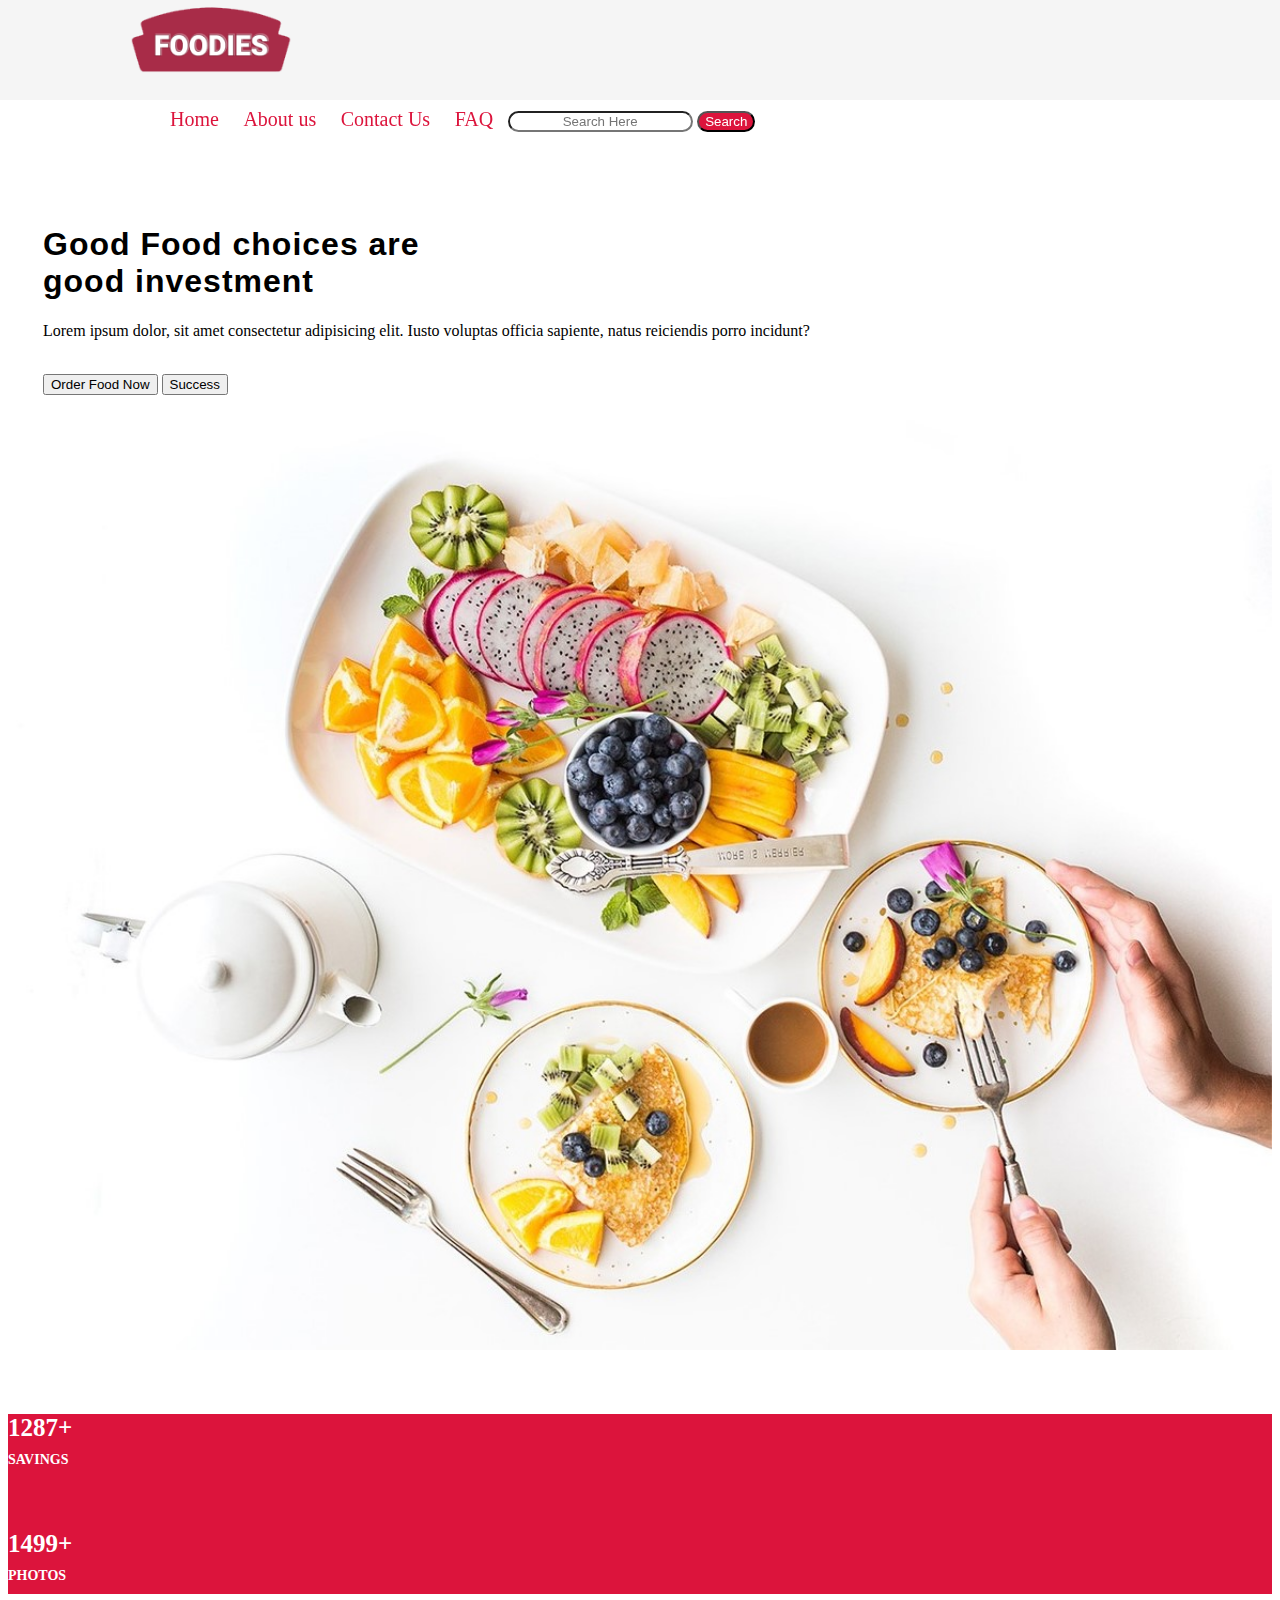
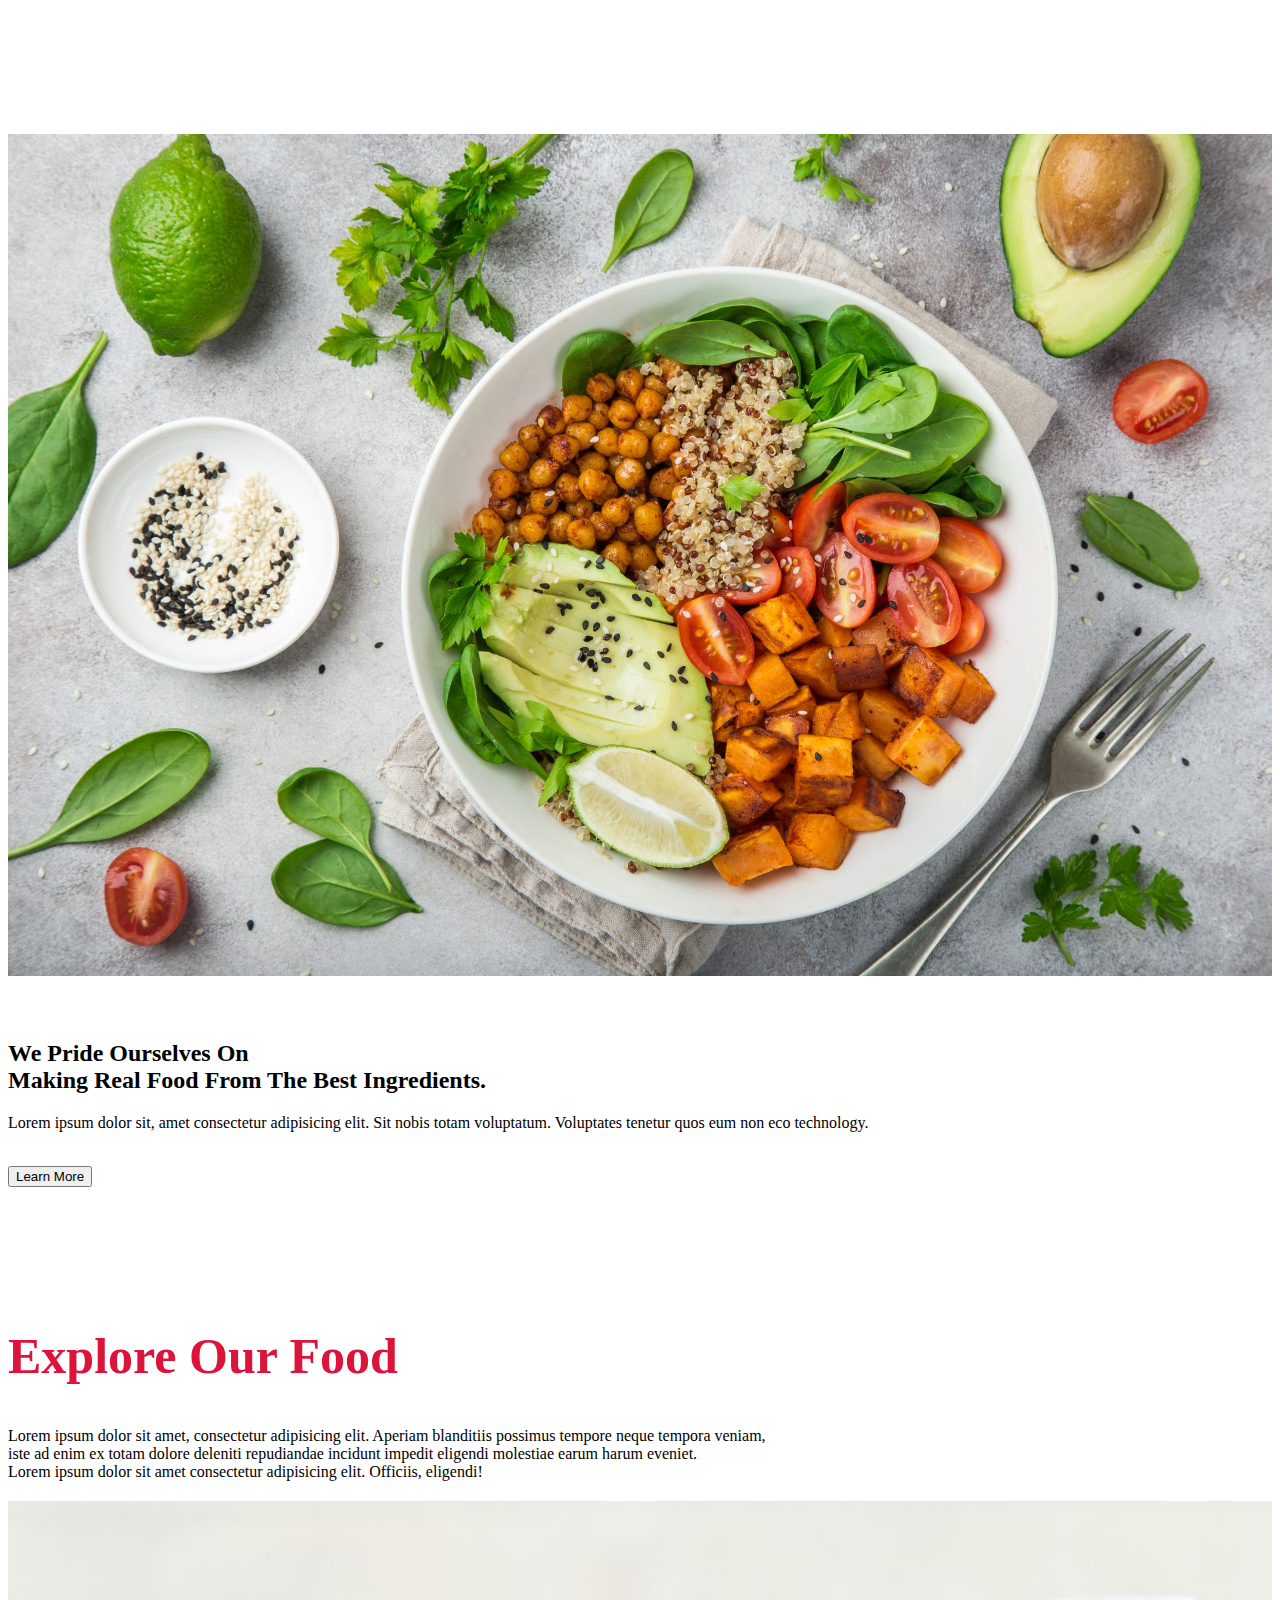
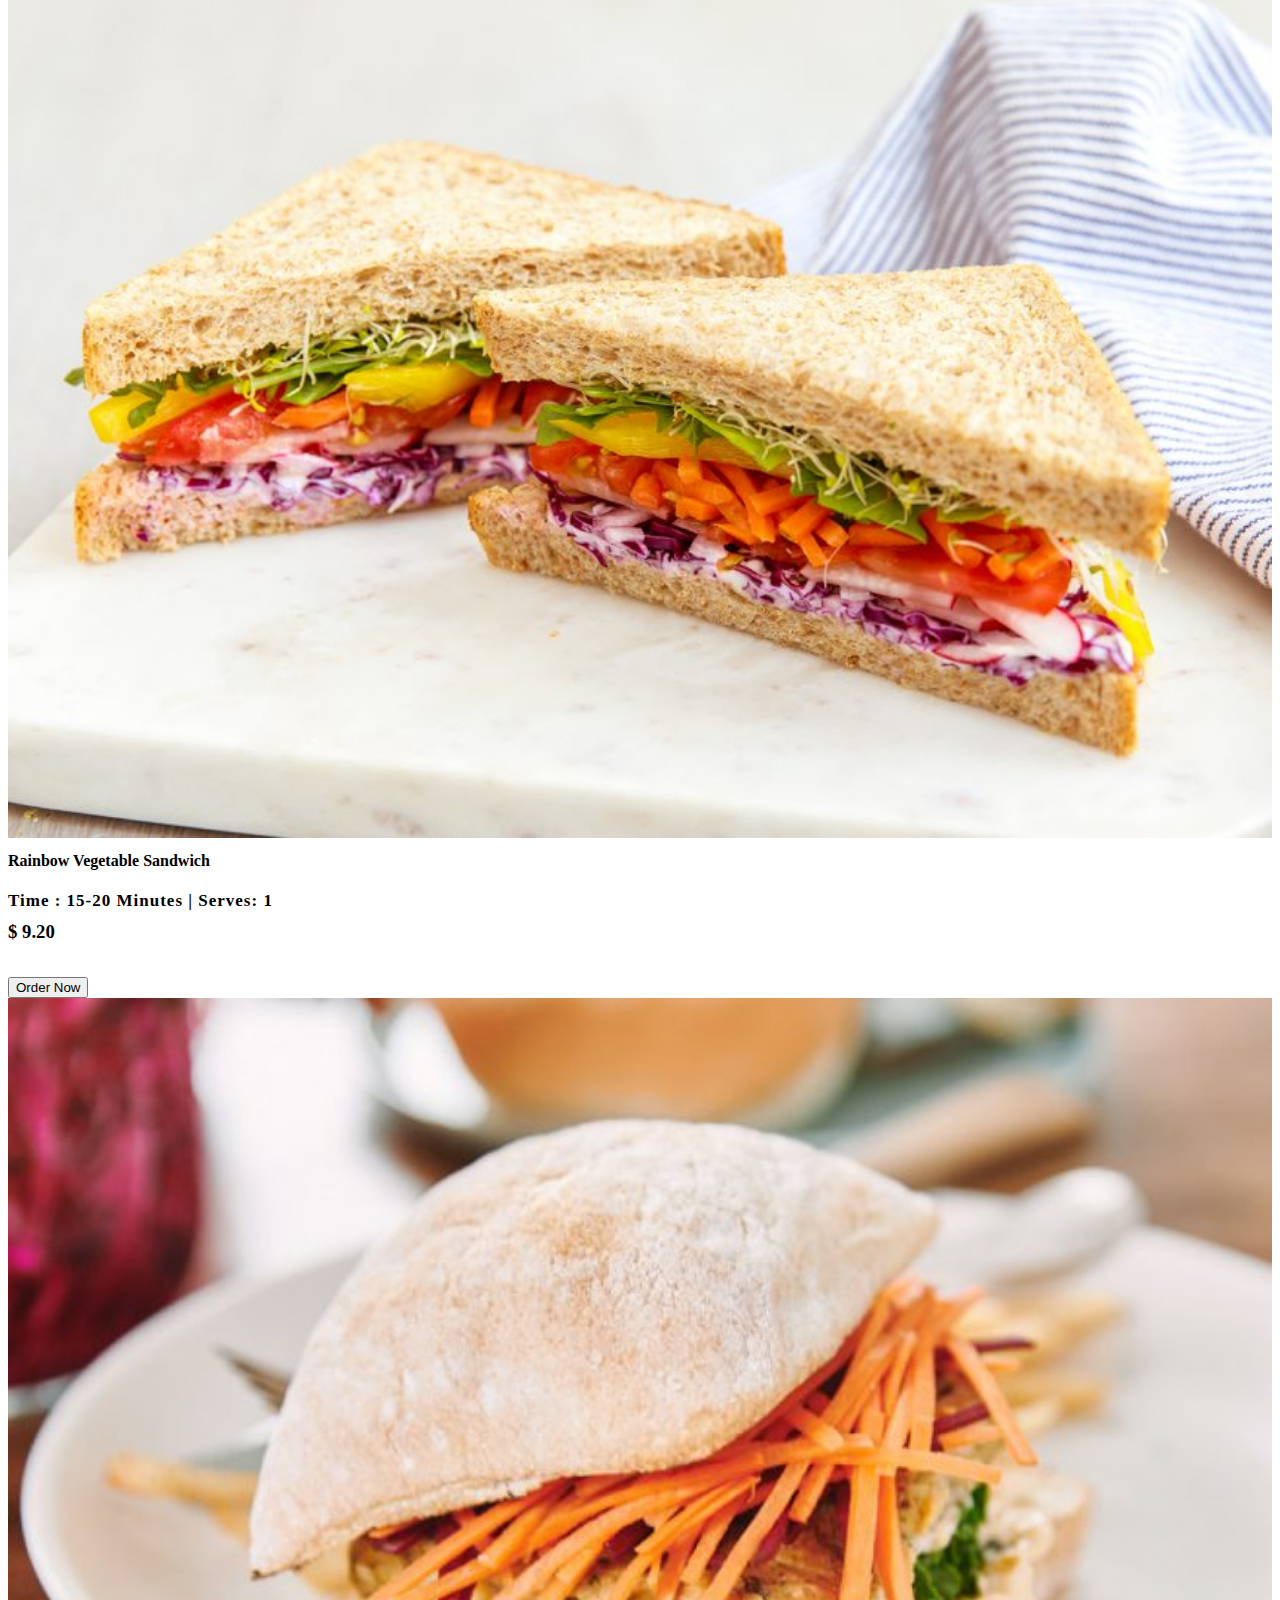
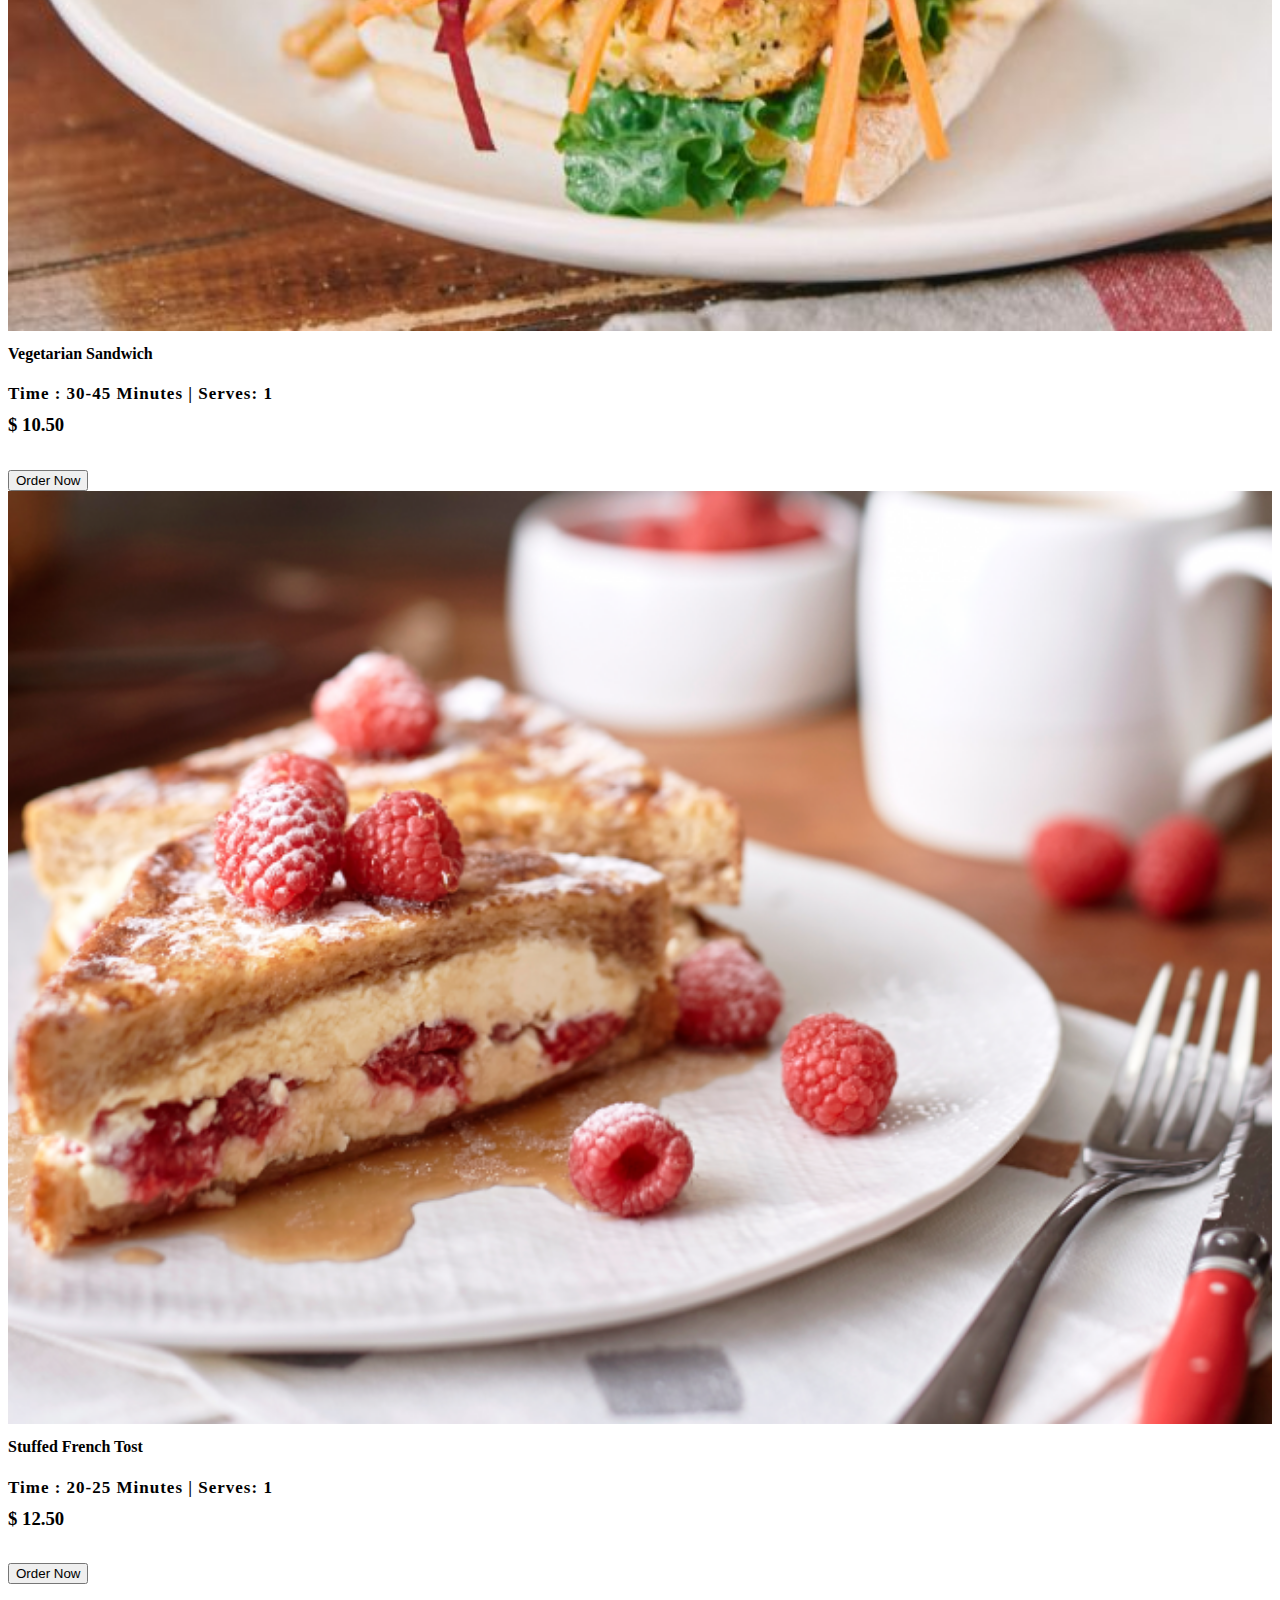
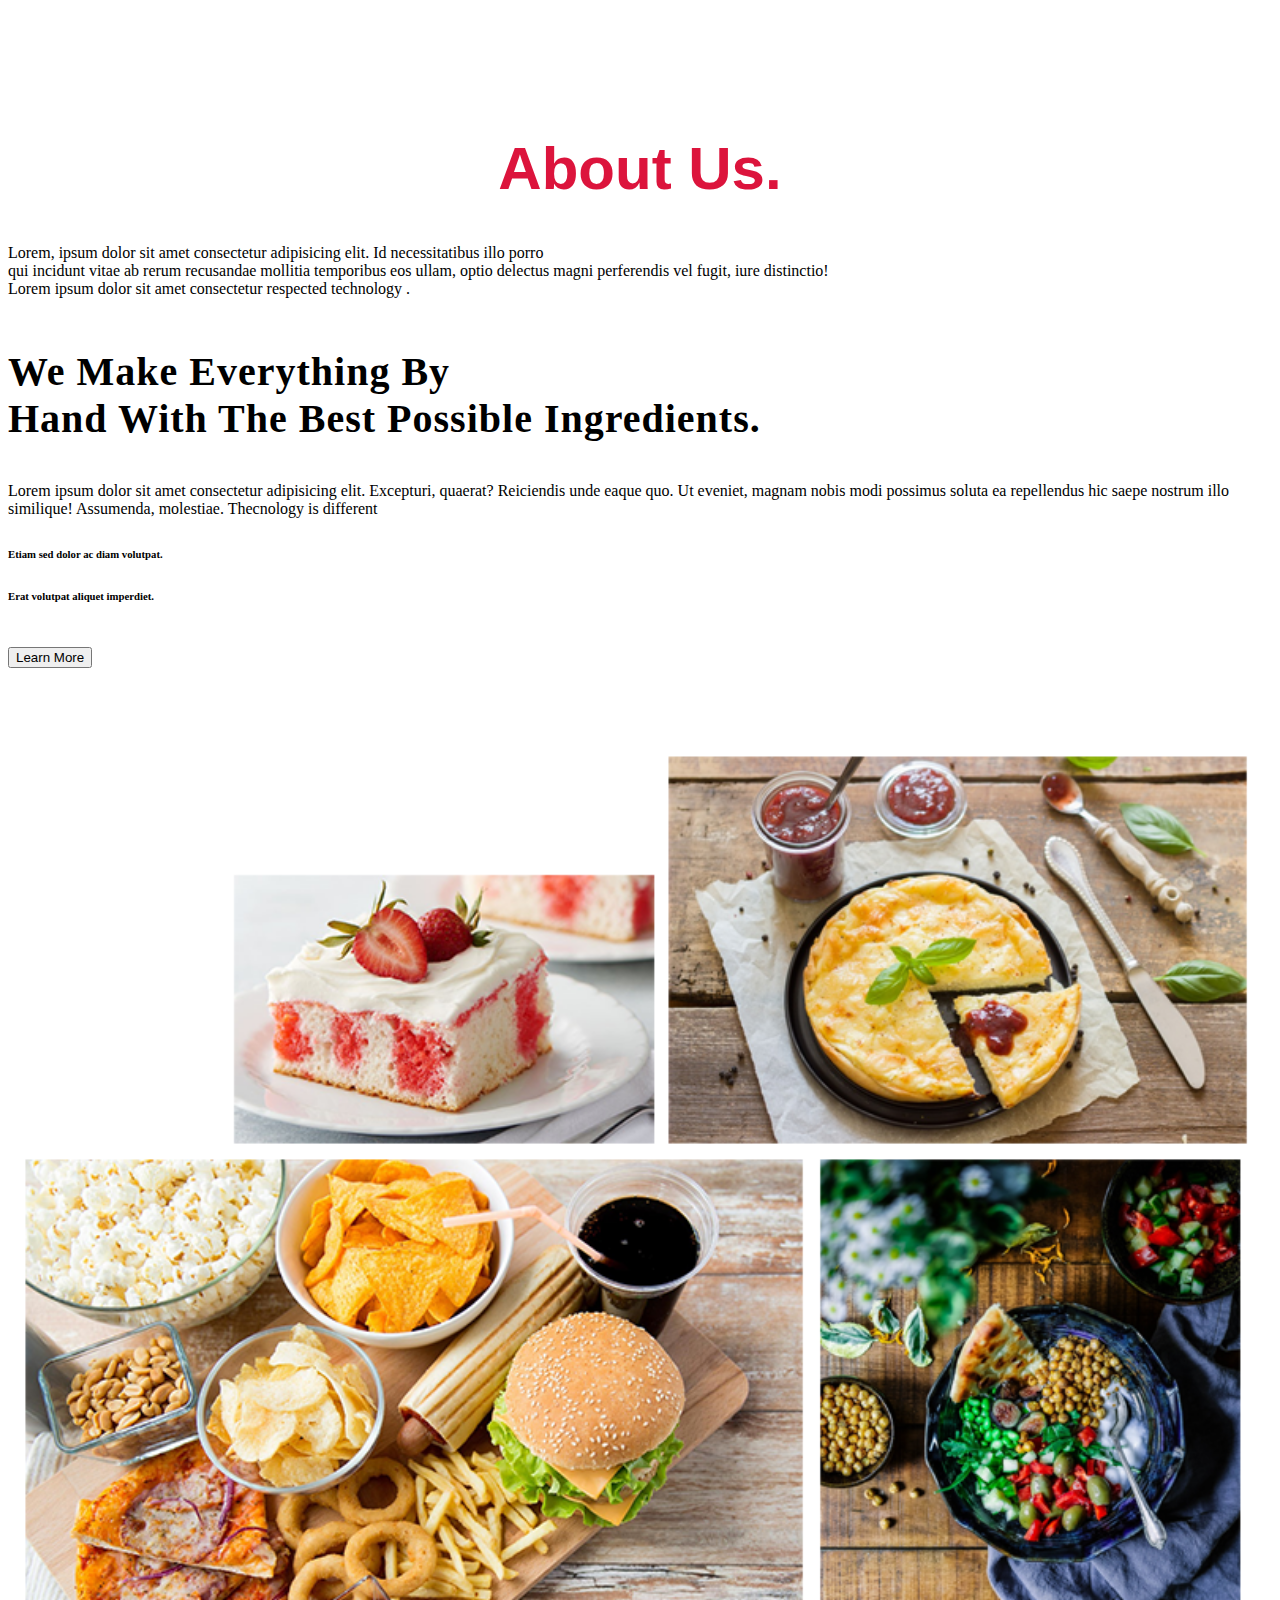
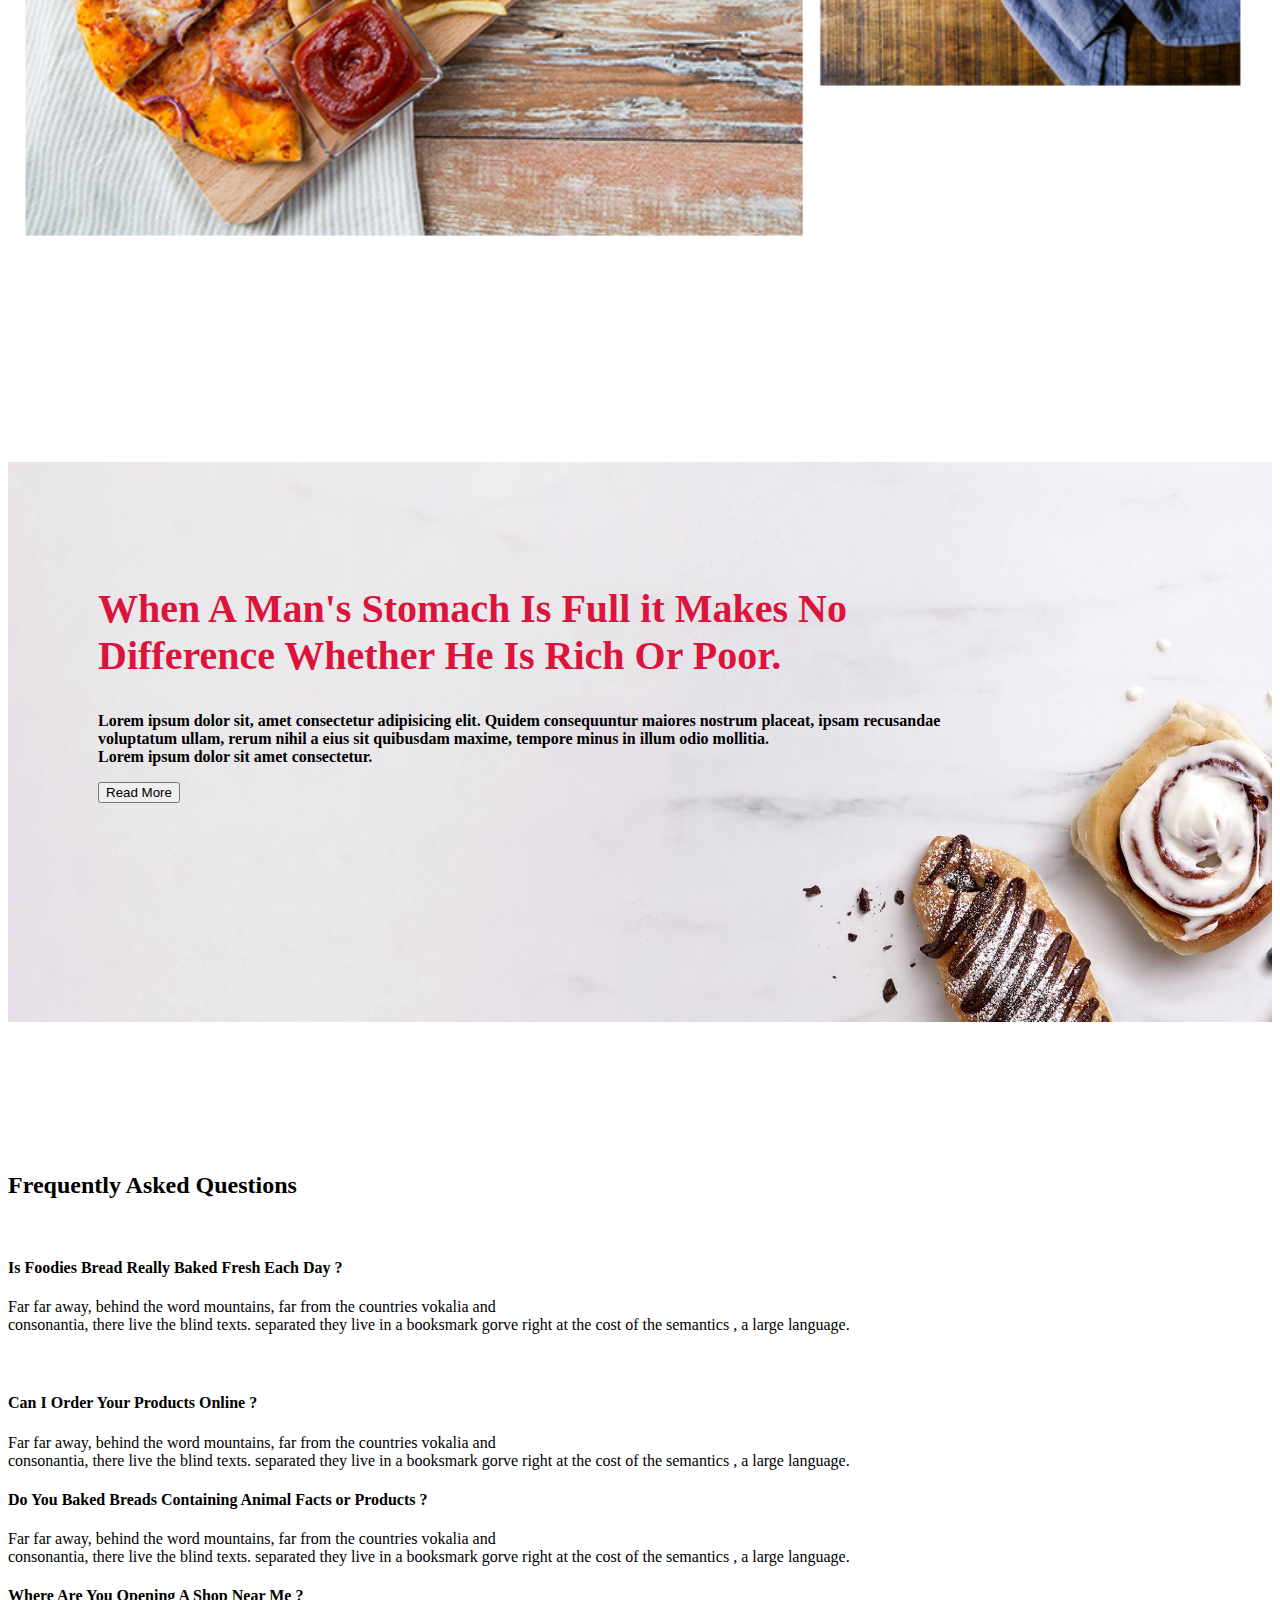
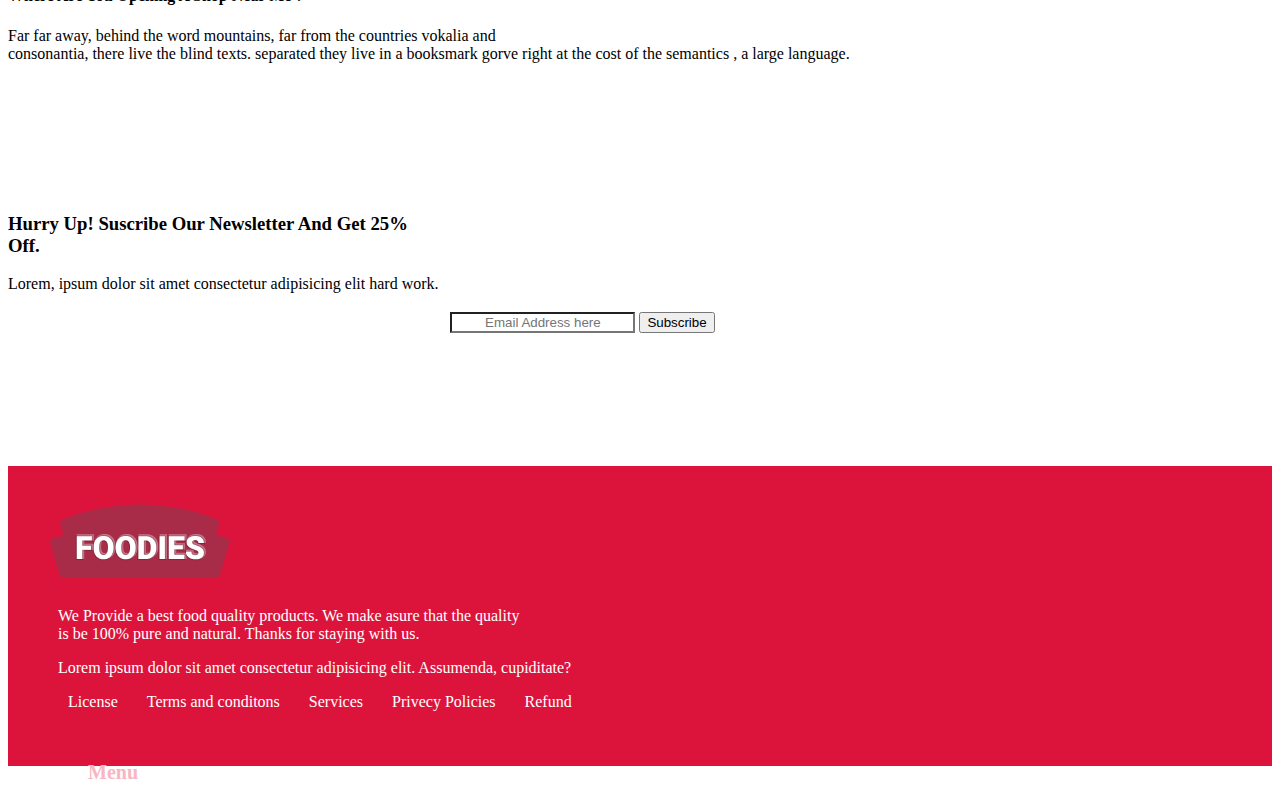
<file: index.html>
<!doctype html>
<html lang="en">

<head>
  <!-- Required meta tags -->
  <meta charset="utf-8">
  <meta name="viewport" content="width=device-width, initial-scale=1">

  <!-- Bootstrap CSS -->
  <link href="https://cdn.jsdelivr.net/npm/bootstrap@5.0.2/dist/css/bootstrap.min.css" rel="stylesheet"
    integrity="sha384-EVSTQN3/azprG1Anm3QDgpJLIm9Nao0Yz1ztcQTwFspd3yD65VohhpuuCOmLASjC" crossorigin="anonymous">

  <link rel="stylesheet" href="https://cdnjs.cloudflare.com/ajax/libs/font-awesome/4.7.0/css/font-awesome.min.css">

  <title>Foodies </title>
  <link rel="stylesheet" href="style.css">
</head>

<body>
  <!--The Entire Code Start From Here-->

  <!--The Header section-->
  <div class="row navbar">
    <div class="col-3">
      <img class="img-logo" src="/01_Foodies_images/images/logo.png" alt="logo">
    </div>
    <div class="col-9">
      <ul class="nav-items">
        <a class="font-txt" href="#">Home</a>
        <a class="font-txt" href="#">About us</a>
        <a class="font-txt" href="#">Contact Us</a>
        <a class="font-txt" href="#">FAQ</a>
        <!-- <a class="font-txt" href="#">Products</a> -->

        <input type="text" placeholder="Search Here">
        <button class="srh-btn px-3">Search</button>
      </ul>

    </div>
  </div>

  <!--The Main Body Here-->

  <!--First Section With Image And Data-->
  <div class="container-fluid">
    <div class="row">
      <div class="col-6 data-contents px-5">
        <h1 class="img-heading-1"> Good Food choices are <br> good investment </h1>

        <p class="img-para-text">Lorem ipsum dolor, sit amet consectetur adipisicing elit. Iusto voluptas officia
          sapiente, natus reiciendis porro incidunt? </p> <br>

        <button type="button" class="btn btn-danger px-3 py-2">Order Food Now <i
            class="fa-solid fa-cart-shopping"></i></button>

        <button type="button" class="btn btn-outline-success px-5 py-2">Success</button>
      </div>

      <!--Image of First Section-->
      <div class="col-6 px-5">
        <img src="/01_Foodies_images/images/bg/bg-1.jpg" alt="image" width="100%">
      </div>
    </div>


    <!--The Score Bord Section-->
    <div class="row score-bord text-center">
      <div class="col-3 score-num">
        <b>1287+</b> <br>
        <small>SAVINGS</small>
      </div>
      <div class="col-3 score-num">
        <b>1499+</b> <br>
        <small>PHOTOS</small>
      </div>
      <div class="col-3 score-num">
        <b>1397+</b> <br>
        <small>ORDERS</small>
      </div>
      <div class="col-3 score-num">
        <B>1255+</B> <br>
        <small>GLOBAL</small>
      </div>
    </div>
  </div>

  <!--The Third Section With Image And Data-->
  <div class="container first-banner-1">
    <div class="row">
      <div class="col-6">
        <img class="banner-1-img" src="/01_Foodies_images/images/img/img-1.png" alt="image">
      </div>

      <div class="col-6">
        <h2 class="banner-1-data">
          We Pride Ourselves On <br> Making Real Food From The Best Ingredients.
        </h2>

        <p class="banner1-para-text">
          Lorem ipsum dolor sit, amet consectetur adipisicing elit. Sit nobis totam voluptatum. Voluptates tenetur quos
          eum non eco technology.
        </p> <br>

        <button type="button" class="btn btn-danger px-4">Learn More</button>
      </div>
    </div>


    <!--The Fourth Section With Data And Images-->

    <!--Mini Cart Of The Best Meal With Prise-->
    <div class="row second-banner-2 text-center">
      <div class="col-12">
        <h2 class="banner-2-data">
          Explore Our Food
        </h2>
        <p class="banner2-para-text">
          Lorem ipsum dolor sit amet, consectetur adipisicing elit. Aperiam blanditiis possimus tempore neque tempora
          veniam, <br> iste ad enim ex totam dolore deleniti repudiandae incidunt impedit eligendi molestiae earum harum
          eveniet. <br> Lorem ipsum dolor sit amet consectetur adipisicing elit. Officiis, eligendi!
        </p>
      </div>
    </div>

    <!--Images Of The Cart And Buy Food Section-->
    <div class="row second-banner-2-1">
      <div class="col-4">
        <img class="banner-2-img" src="/01_Foodies_images/images/img/img-3.jpg" alt="image">
        <h4 class="food-name-1">
          Rainbow Vegetable Sandwich
        </h4>
        <small class="food-time"> Time : 15-20 Minutes | Serves: 1 </small>
        <h3 class="food-prise"> $ 9.20 </h3>
        <button type="button" class="btn btn-danger cart-btn">Order Now</button>
      </div>

      <div class="col-4">
        <img class="banner-2-img" src="/01_Foodies_images/images/img/img-4.jpg" alt="image">
        <h4 class="food-name-1">
          Vegetarian Sandwich
        </h4>
        <small class="food-time"> Time : 30-45 Minutes | Serves: 1</small>
        <h3 class="food-prise"> $ 10.50 </h3>
        <button type="button" class="btn btn-danger cart-btn">Order Now</button>
      </div>

      <div class="col-4">
        <img class="banner-2-img" src="/01_Foodies_images/images/img/img-5.jpg" alt="image">
        <h4 class="food-name-1">
          Stuffed French Tost
        </h4>
        <small class="food-time"> Time : 20-25 Minutes | Serves: 1</small>
        <h3 class="food-prise"> $ 12.50 </h3>
        <button type="button" class="btn btn-danger cart-btn">Order Now</button>

      </div>
    </div>


    <!--About Us Section With Images And Data-->
    <!--Tittle Of the Third Section-->
    <div class="row">
      <div class="col-12 about-us-tittle">
        <h1 class="about-tittle"> About Us.</h1>
        <p class="about-tittle-text text-center">
          Lorem, ipsum dolor sit amet consectetur adipisicing elit. Id necessitatibus illo porro <br> qui incidunt vitae
          ab rerum recusandae mollitia temporibus eos ullam, optio delectus magni perferendis vel fugit, iure
          distinctio! <br> Lorem ipsum dolor sit amet consectetur respected technology .
        </p>
      </div>
    </div>

    <!--Whole Third section -->
    <div class="row three-banner-3">
      <div class="col-6">
        <h2 class="three-banner-heading">
          We Make Everything By <br> Hand With The Best Possible Ingredients.
        </h2>
        <p class="three-banner-para-text">
          Lorem ipsum dolor sit amet consectetur adipisicing elit. Excepturi, quaerat? Reiciendis unde eaque quo. Ut
          eveniet, magnam nobis modi possimus soluta ea repellendus hic saepe nostrum illo similique! Assumenda,
          molestiae. Thecnology is different
        </p>
        <h6 class="three-banner-point"> Etiam sed dolor ac diam volutpat. </h6>
        <h6 class="three-banner-point"> Erat volutpat aliquet imperdiet. </h6>
        <!-- <h6 class="three-banner-point"> Purus a audio finibus bibendum. </h6> -->

        <button type="button" class="btn btn-danger px-4 py-2 three-banner-btn"> Learn More </button>
      </div>

      <div class="col-6">
        <img class="three-banner-img" src="/01_Foodies_images/images/img/img-2.png" alt="image">
      </div>
    </div>

  </div>



  <!--Section Image Srip-->
  <!--The text will dispay above the image strip-->
  <div class="container-fluid">

    <div class="row">
      <div class="col-12 text-center image-strip-clip">
        <!--The Data of the Image Strip-->
        <h2 class="image-strip-heading">
          When A Man's Stomach Is Full it Makes No <br>
          Difference Whether He Is Rich Or Poor.
        </h2>
        <p class="image-strip-text">
          Lorem ipsum dolor sit, amet consectetur adipisicing elit. Quidem consequuntur maiores nostrum placeat, ipsam
          recusandae <br> voluptatum ullam, rerum nihil a eius sit quibusdam maxime, tempore minus in illum odio
          mollitia. <br> Lorem ipsum dolor sit amet consectetur.
        </p>
        <button type="button" class="btn btn-danger"> Read More </button>
      </div>
    </div>

  </div>



  <!-- FAQ Questions And Answers-->
  <!--The FAQ Sections Here-->
  <!--The Section Is Devided Into Two Parts Of Col-6 And col-6-->
  <div class="container faq-section">

    <div class="row">
      <div class="col-12">
        <h2 class="faq-heading text-center"> Frequently Asked Questions </h2>
      </div>
    </div>

    <!--FAQ Questions and Answers-->
    <!--FAQ Row-1 -->
    <div class="row" faq-data-1>
      <div class="col-6">
        <h4 class="faq-que-1">
          Is Foodies Bread Really Baked Fresh Each Day ?
        </h4>
        <p class="faq-ans-1">
          Far far away, behind the word mountains, far from the countries vokalia and <br> consonantia, there live the
          blind texts. separated they live in a booksmark gorve right at the cost of the semantics , a large language.
        </p>
      </div>

      <div class="col-6">
        <h4 class="faq-que-2">
          Can I Order Your Products Online ?
        </h4>
        <p class="faq-ans-2">
          Far far away, behind the word mountains, far from the countries vokalia and <br> consonantia, there live the
          blind texts. separated they live in a booksmark gorve right at the cost of the semantics , a large language.
        </p>
      </div>
    </div>

    <!--FAQ Question And Answers-->
    <!--FAQ Row-2 -->
    <div class="row">
      <div class="col-6">
        <h4 class="faq-que-3">
          Do You Baked Breads Containing Animal Facts or Products ?
        </h4>
        <p class="faq-ans-3">
          Far far away, behind the word mountains, far from the countries vokalia and <br> consonantia, there live the
          blind texts. separated they live in a booksmark gorve right at the cost of the semantics , a large language.
        </p>
      </div>

      <div class="col-6">
        <h4 class="faq-que-4">
          Where Are You Opening A Shop Near Me ?
        </h4>
        <p class="faq-ans-4">
          Far far away, behind the word mountains, far from the countries vokalia and <br> consonantia, there live the
          blind texts. separated they live in a booksmark gorve right at the cost of the semantics , a large language.
        </p>
      </div>
    </div>

    <!--The Suscribe Section With Input Of Email-->
    <!--Input And Suscribe Button-->
    <div class="row">
      <div class="col-12 suscribe-section">
        <h3 class="suscribe-heading text-center">
          Hurry Up! Suscribe Our Newsletter And Get 25% <br> Off.
        </h3>
        <p class="suscribe-text text-center">
          Lorem, ipsum dolor sit amet consectetur adipisicing elit hard work. 
        </p>

        <input class="suscribe-input px-5 py-1 text-left" type="email" placeholder="Email Address here">

        <button type="button" class="btn btn-danger suscribe-btn py-1"> Subscribe </button>
      </div>
    </div>

  </div>

  <!--The Footer Section -->
  <!-- The footer section with social media icons -->
  <div class="container-fluid">
    
    <div class="row footer-section">
      <div class="col-7">
        <img class="footer-logo" src="/01_Foodies_images/images/logo.png" alt="logo">

        <p class="footer-logo-text">
          We Provide a best food quality products. We make asure that the quality <br> is be 100% pure and natural. Thanks for staying with us.
        </p>
        <p class="footer-logo-text">
          Lorem ipsum dolor sit amet consectetur adipisicing elit. Assumenda, cupiditate?
        </p>

        <ul>
          <a class="footer-logo-text-2" href="#"> License </a>
          <a class="footer-logo-text-2" href="#"> Terms and conditons </a>
          <a class="footer-logo-text-2" href="#"> Services </a>
          <a class="footer-logo-text-2" href="#"> Privecy Policies </a>
          <a class="footer-logo-text-2" href="#"> Refund </a>
        </ul>
        
      </div>

      <div class="col-2">
        <ul class="footer-menu-1">
          <h6 class="foot-men-hdli"> Menu </h6>
          <a class="foot-men-li" href="#"> Home </a> <br>
          <a class="foot-men-li" href="#"> About Us </a> <br>
          <a class="foot-men-li" href="#"> Contact US </a> <br>
          <a class="foot-men-li" href="#"> Help Line </a> <br>
          <a class="foot-men-li" href="#"> Our Products </a> <br>
          <a class="foot-men-li" href="#"> Social Media </a>
        </ul>
      </div>
      <div class="col-3">
        <ul class="footer-menu-1">
          <h6 class="foot-men-hdli"> Services </h6>
          <a class="foot-men-li" href="#"> Fast Food </a> <br>
          <a class="foot-men-li" href="#"> Lunch Menu </a> <br>
          <a class="foot-men-li" href="#"> Dinner Menu </a> <br>
          <a class="foot-men-li" href="#"> Our Quality </a> <br>
          <a class="foot-men-li" href="#"> Customer Complent </a> <br>
          <a class="foot-men-li" href="#"> Add Chart </a> 
        </ul>
      </div>
    </div>

  </div>


  <!-- Optional JavaScript; choose one of the two! -->

  <!-- Option 1: Bootstrap Bundle with Popper -->
  <script src="https://cdn.jsdelivr.net/npm/bootstrap@5.0.2/dist/js/bootstrap.bundle.min.js"
    integrity="sha384-MrcW6ZMFYlzcLA8Nl+NtUVF0sA7MsXsP1UyJoMp4YLEuNSfAP+JcXn/tWtIaxVXM"
    crossorigin="anonymous"></script>


</body>

</html>
</file>
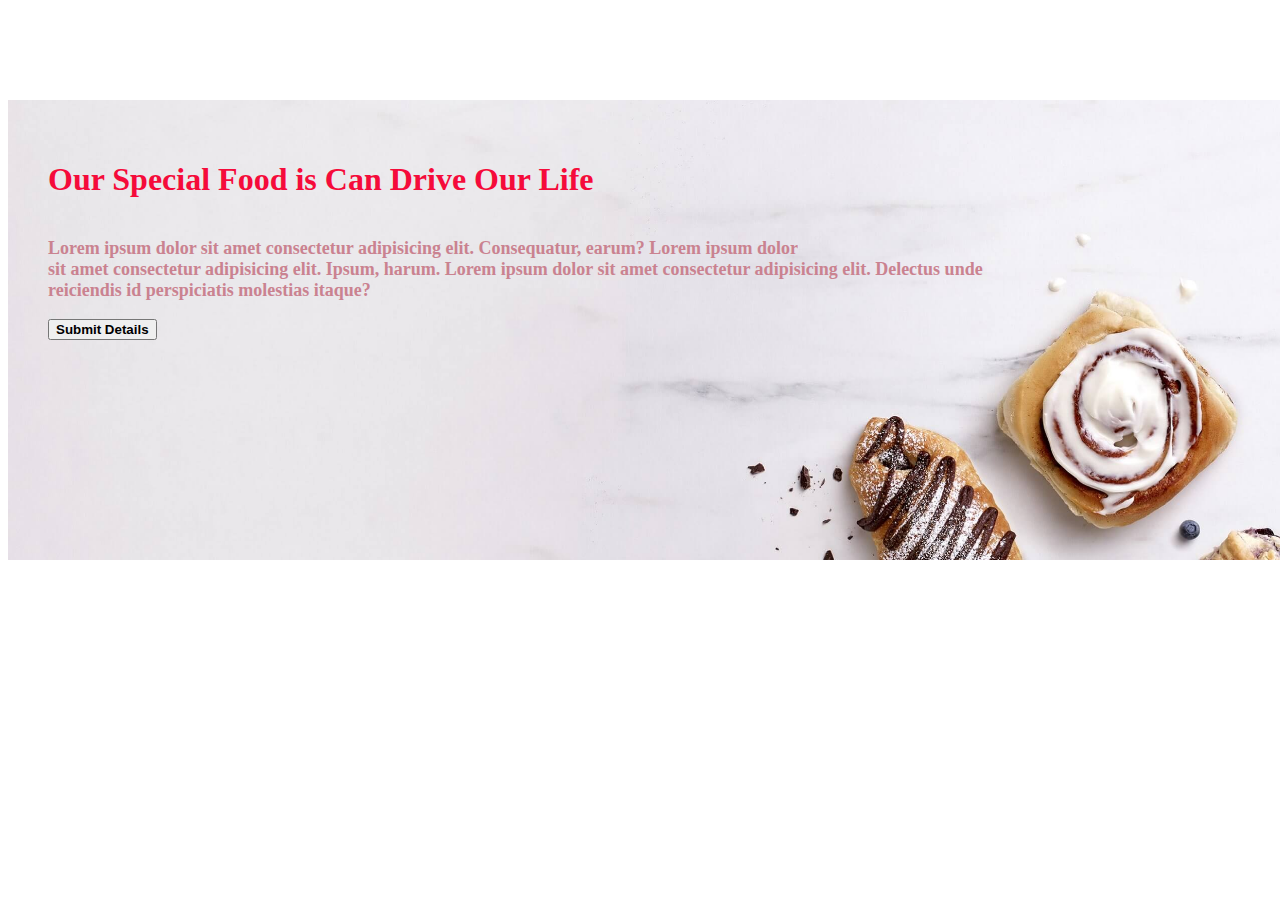
<file: index1.html>
<!DOCTYPE html>
<html lang="en">
<head>
    <meta charset="UTF-8">
    <meta name="viewport" content="width=device-width, initial-scale=1.0">
     <!-- Bootstrap CSS -->
  <link href="https://cdn.jsdelivr.net/npm/bootstrap@5.0.2/dist/css/bootstrap.min.css" rel="stylesheet"
  integrity="sha384-EVSTQN3/azprG1Anm3QDgpJLIm9Nao0Yz1ztcQTwFspd3yD65VohhpuuCOmLASjC" crossorigin="anonymous">

    <title>Document</title>
</head>
<style>
    .back-g-img {
        background: url("01_Foodies_images/images/bg/bg-2.jpg") center;
        height:380px;
        width: 100%;
        margin-top: 100px;
        background-repeat: no-repeat;
        background-size: cover;
        padding: 40px;
    }
    h1 {
        color: rgb(245, 11, 58);
        font-weight: bolder;
        font-family: cursive;
    }
    p {
        margin-top: 40px;
        font-size: 18px;
        color: rgb(202, 130, 144);
        font-weight: bolder;
    }
    button {
        /* margin-top: 35px; */
        font-weight: bolder;
    }
</style>
<body>
    <div class="container-fluid">
        
        <div class="row">
            <div class="col-12 back-g-img text-center">
                <h1> Our Special Food is Can Drive Our Life </h1> 

                <p>Lorem ipsum dolor sit amet consectetur adipisicing elit. Consequatur, earum? Lorem ipsum dolor <br> sit amet consectetur adipisicing elit. Ipsum, harum.
                Lorem ipsum dolor sit amet consectetur adipisicing elit.  Delectus unde <br>reiciendis id perspiciatis molestias itaque?</p>

                <button type="button" class="btn btn-danger px-4 py-3 my-3 rounded-pill"> Submit Details </button>    
            </div>
        </div>

    </div>


    <!-- Optional JavaScript; choose one of the two! -->

  <!-- Option 1: Bootstrap Bundle with Popper -->
  <script src="https://cdn.jsdelivr.net/npm/bootstrap@5.0.2/dist/js/bootstrap.bundle.min.js"
  integrity="sha384-MrcW6ZMFYlzcLA8Nl+NtUVF0sA7MsXsP1UyJoMp4YLEuNSfAP+JcXn/tWtIaxVXM"
  crossorigin="anonymous"></script>

</body>
</html>
</file>
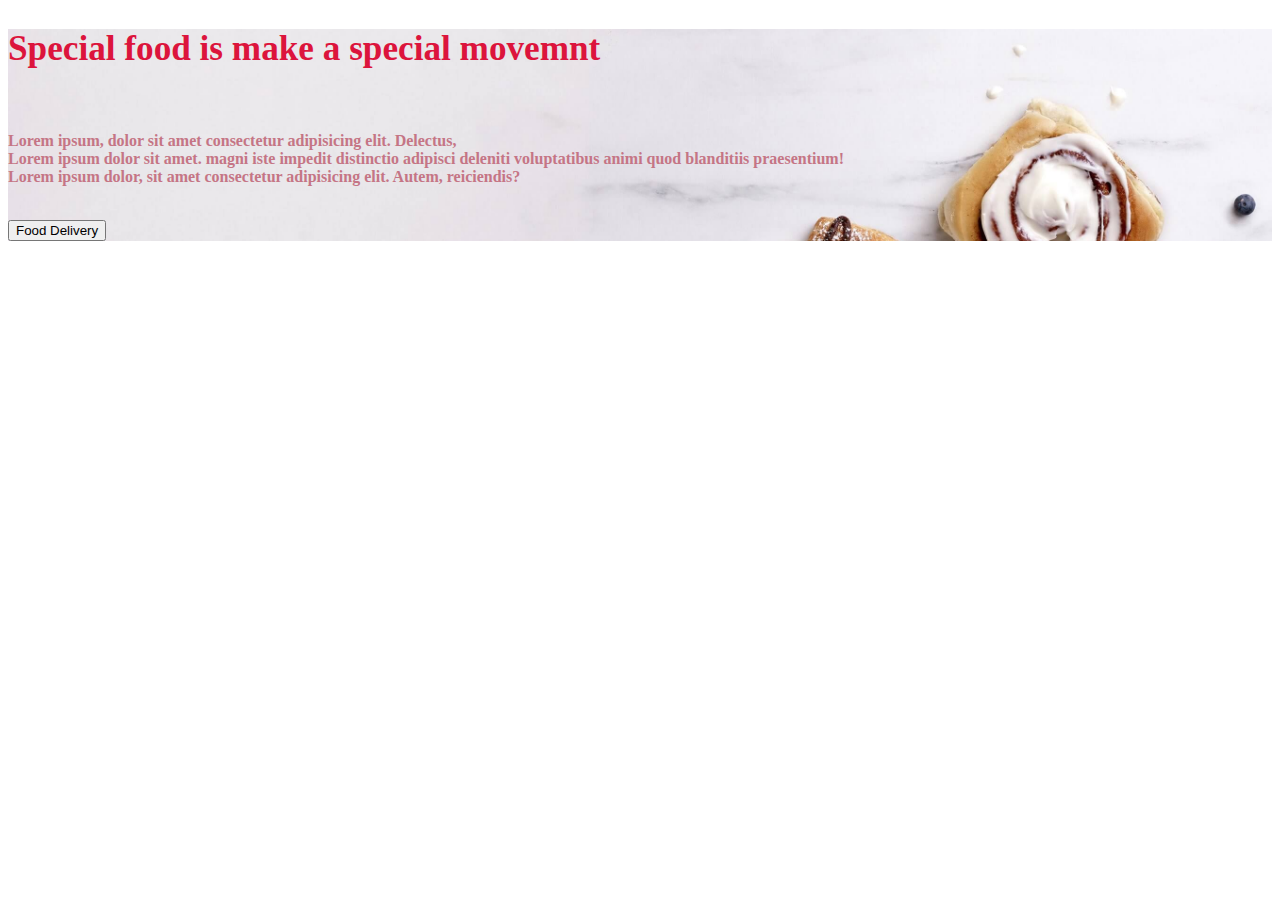
<file: practice.html>
<!DOCTYPE html>
<html lang="en">

<head>
    <meta charset="UTF-8">
    <meta name="viewport" content="width=device-width, initial-scale=1.0">
    <!-- Bootstrap CSS -->
    <link href="https://cdn.jsdelivr.net/npm/bootstrap@5.0.2/dist/css/bootstrap.min.css" rel="stylesheet"
        integrity="sha384-EVSTQN3/azprG1Anm3QDgpJLIm9Nao0Yz1ztcQTwFspd3yD65VohhpuuCOmLASjC" crossorigin="anonymous">

    <title>Document</title>
</head>
<style>
    .bg-img-sec {
        background: url("01_Foodies_images/images/bg/bg-2.jpg");
        object-fit: contain;
        background-position: center;
        background-repeat: no-repeat;
        background-size: cover;
    }
    h2 {
        color: crimson;
        font-weight: 700;
        font-size: 2.2rem;
    }
    .paragraph {
        color: rgb(197, 117, 133);
        font-weight: 700;
        font-size: 1rem;
    }
</style>
<body>
    <div class="container-fluid mt-5">

        <div class="row">
            <div class="col-12 text-center bg-img-sec py-5">
                <h2 class="">Special food is make a special movemnt</h2> <br>
                <p class=" paragraph">Lorem ipsum, dolor sit amet consectetur adipisicing elit. Delectus, <br> Lorem ipsum dolor sit amet. magni iste impedit distinctio adipisci deleniti voluptatibus animi quod blanditiis praesentium! <br> Lorem ipsum dolor, sit amet consectetur adipisicing elit. Autem, reiciendis? </p> <br>
                <button type="button" class="btn btn-danger border-3"> Food Delivery </button>
            </div>
        </div>

    </div>


    <!-- Optional JavaScript; choose one of the two! -->

    <!-- Option 1: Bootstrap Bundle with Popper -->
    <script src="https://cdn.jsdelivr.net/npm/bootstrap@5.0.2/dist/js/bootstrap.bundle.min.js"
        integrity="sha384-MrcW6ZMFYlzcLA8Nl+NtUVF0sA7MsXsP1UyJoMp4YLEuNSfAP+JcXn/tWtIaxVXM"
        crossorigin="anonymous"></script>
</body>

</html>
</file>
<file: style.css>
.navbar {
  background-color: whitesmoke;
  height: 100px;
  position: fixed;
  width: 100%;
  left: 0;
  top: 0%;

}

.img-logo {
  padding-left: 130px;
  max-height: 80px;
}

.nav-items {
  margin-left: 120px;
  margin-top: 24px;
  font-size: 18px;
}

.font-txt {
  text-decoration: none;
  font-size: 20px;
}

.nav-items a {
  color: crimson;
  margin: 10px;
}

a:hover {
  color: darkcyan;
}

input {
  margin-top: 3px;
  border-radius: 20px;
  text-align: center;
}

.srh-btn {
  border-radius: 20px;
  background-color: crimson;
  color: white;
}

.container-fluid {
  /* border: 1px solid black; */
  margin-top: 10%;
  overflow-y: hidden;
  overflow-x: hidden;
}

/* .col-1, .col-2, .col-3, .col-4, .col-5, .col-6, .col-7, .col-8, .col-9, .col-10, .col-11, .col-12 {
    border: 1px solid red;
  } */

.img-text-box {
  margin-top: 40px;
}

.img-heading-1 {
  margin-top: 100px;
  font-family: sans-serif;
  font-weight: bold;
  letter-spacing: 1px;
}

.data-contents {
  padding-left: 35px;
}

.score-bord {

  height: 180px;
  margin-top: 60px;
  background-color: crimson;
  color: white;
}

.score-num {
  margin-top: 60px;
  font-size: 25px;
}

small {
  color: white;
  font-size: 14px;
  font-weight: bold;
}


.first-banner-1 {
  margin-top: 140px;
}

.banner-1-img {
  width: 100%;
}

.banner-1-data {
  margin-top: 60px;
}

.banner-2-img {
  width: 100%;
}


.second-banner-2 {
  margin-top: 140px;
}

.banner-2-data {
  font-size: 50px;
  font-family: cursive;
  color: crimson;
}

.banner2-para-text {
  margin-top: 20px;
}

.second-banner-2-1 {
  margin-top: 20px;
}

.food-name-1 {
  margin-top: 10px;
}

.food-time {
  color: black;
  font-size: 17px;
  letter-spacing: 1px;
}

.food-prise {
  margin-top: 10px;
}

.cart-btn {
  margin-top: 15px;
}


.about-us-tittle {
  margin-top: 150px;
}

.about-tittle {
  text-align: center;
  color: crimson;
  font-size: 60px;
  font-family: 'Franklin Gothic Medium', 'Arial Narrow', Arial, sans-serif;
}


.three-banner-3 {
  margin-top: 50px;
}

.three-banner-heading {
  letter-spacing: 1px;
  font-size: 40px;
}

.three-banner-para-text {
  margin-top: 40px;
}

.three-banner-point {
  margin-top: 30px;
}

.three-banner-img {
  width: 100%;
}

.three-banner-btn {
  margin-top: 20px;
}


/* .image-strip {
    background: url("/01_Foodies_images/images/bg/bg-2.jpg");
    background-size: cover;
    background-repeat: no-repeat;
    width: 100%;
    max-height: 300px;
  } */
/* 
  .image-strip {
    width: 100%;
    height: 350px;
    background: url("/01_Foodies_images/images/bg/bg-2.jpg") no-repeat center;
    background-size: cover;
    text-align: center;
    padding-top: 100px;
  } */

.image-strip-clip {
  width: 100%;
  height: 380px;
  background: url("/01_Foodies_images/images/bg/bg-2.jpg") no-repeat center;
  background-size: cover;
  padding: 90px;
}

.image-strip-heading {
  color: crimson;
  font-family: cursive;
  font-size: 40px;
}

.image-strip-text {
  font-weight: bold;
}

/* The FAQ Section  */
.faq-section {
  margin-top: 150px;
}

.faq-data-1 {
  margin-top: 70px;
}

.faq-que-1,
.faq-que-2 {
  margin-top: 60px;
}


.suscribe-section {
  margin-top: 150px;

}

.suscribe-input {
  margin-left: 35%;
  border-radius: 0;
}

.suscribe-btn {
  margin-bottom: 6px;
}

/* The footer section is start form here */
.footer-section {
  margin-bottom: 20px;
  background-color: crimson;
  height: 300px;
}

.footer-logo {
  margin-left: 40px;
  margin-top: 30px;
}

.footer-logo-text {
   color: white;
   margin-left: 50px;
}

.footer-logo-text-2 {
  color: white;
  text-decoration: none;
  margin: 5px;
  margin-left: 20px;
}

.footer-menu-1 {
  text-align: left;
  margin-left: 40px;
  margin-top: 50px;
}

.foot-men-hdli {
  color: rgb(248, 182, 195);
  margin-top: 30px;
  font-weight: bold;
  font-size: 20px;
}

.foot-men-li {
  color: white;
  text-decoration: none;
}
.foot-men-li:hover {
  color: cadetblue;
  font-weight: bold;
}
</file>
